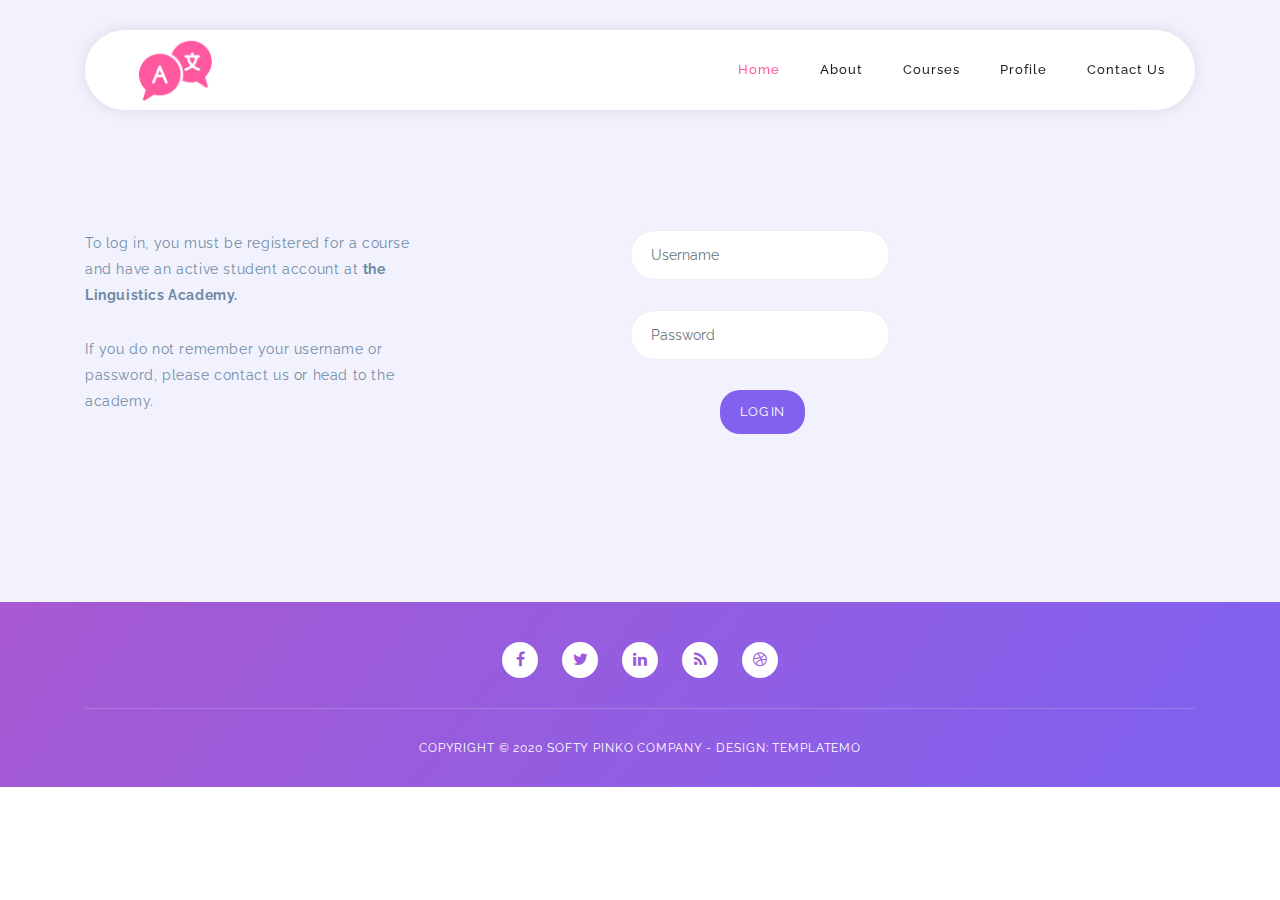
<file: OURSCHOOL/login.html>
<!DOCTYPE html>
<html lang="en">

<head>

    <meta charset="utf-8">
    <meta name="viewport" content="width=device-width, initial-scale=1, shrink-to-fit=no">
    <meta name="description" content="">
    <meta name="author" content="">
    <link href="https://fonts.googleapis.com/css?family=Raleway:100,300,400,500,700,900" rel="stylesheet">

    <title>Polyglot school</title>

    <!-- Additional CSS Files -->
    <link rel="stylesheet" type="text/css" href="assets/css/bootstrap.min.css">

    <link rel="stylesheet" type="text/css" href="assets/css/font-awesome.css">

    <link rel="stylesheet" href="assets/css/templatemo-softy-pinko.css">

    </head>
    
    <body>
    
    <!-- ***** Preloader Start ***** -->
    <div id="preloader">
        <div class="jumper">
            <div></div>
            <div></div>
            <div></div>
        </div>
    </div>  
    <!-- ***** Preloader End ***** -->
    
    
    <!-- ***** Header Area Start ***** -->
    <header class="header-area header-sticky">
        <div class="container">
            <div class="row">
                <div class="col-12">
                    <nav class="main-nav">
                        <!-- ***** Logo Start ***** -->
                        <a href="index.html" class="logo">
                            <img src="assets/images/logo.png" alt="logo" width="120px" style="margin-top: -20px;"/>
                        </a>
                        <!-- ***** Logo End ***** -->
                        <!-- ***** Menu Start ***** -->
                        <ul class="nav">
                            <li><a href="#welcome" class="active">Home</a></li>
                            <li><a href="#features">About</a></li>
                            <li><a href="#work-process">Courses</a></li>
                            <li><a href="#pricing-plans">Profile</a></li>
                            <li><a href="#contact-us">Contact Us</a></li>
                        </ul>
                        <a class='menu-trigger'>
                            <span>Menu</span>
                        </a>
                        <!-- ***** Menu End ***** -->
                    </nav>
                </div>
            </div>
        </div>
    </header>
    
    <!-- ***** Header Area End ***** -->

   

    <!-- ***** Contact Us Start ***** -->
    <section class="section colored" id="contact-us">
        <div class="container">
            <!-- ***** Section Title Start ***** -->
            <div class="row">
                <div class="col-lg-12">
                    <div class="center-heading">
                        <h2 class="section-title"> </h2>
                    </div>
                </div>
                <div class="offset-lg-3 col-lg-6">
                    <div class="center-text">
                        <p>  </p>
                    </div>
                </div>
            </div>
            <!-- ***** Section Title End ***** -->

            <div class="row">
                <!-- ***** Contact Text Start ***** -->
                <div class="col-lg-4 col-md-6 col-sm-12">
                    <div class="contact-text">
                        <p>To log in, you must be registered for a course and have an active student account at <strong>the Linguistics Academy.</strong></p>
                        <p>If you do not remember your username or password, please contact us or head to the academy.</p>
                    </div>
                </div> 



                <!-- ***** Contact Form Start ***** -->
                <div class="col-lg-8 col-md-6 col-sm-12 logform"> 
                    <div class="contact-form" style="margin-left: 150px;">
                        <form id="contact" action="" method="get">
                            <div class="col-lg-6 col-md-12 col-sm-12" >
                              <fieldset>
                                <input name="name" type="text" class="form-control" id="name" placeholder="Username" required="">
                              </fieldset>
                            </div>
                            <div class="col-lg-6 col-md-12 col-sm-12">
                              <fieldset>
                                <input name="pwd" type="password" class="form-control" id="pwd" placeholder="Password" required="">
                              </fieldset>
                            </div>
                            
                            <div class="col-lg-12">
                              <fieldset>
                                <button type="submit"  class="main-button" style="margin-left: 90px;">Log in</button>
                              </fieldset>
                            </div>
                        </form>
                    </div>
                </div>
                <!-- ***** Contact Form End ***** -->
            </div>
        </div>
    </section>
    <!-- ***** Contact Us End ***** -->
    
    <!-- ***** Footer Start ***** -->
    <footer>
        <div class="container">
            <div class="row">
                <div class="col-lg-12 col-md-12 col-sm-12">
                    <ul class="social">
                        <li><a href="#"><i class="fa fa-facebook"></i></a></li>
                        <li><a href="#"><i class="fa fa-twitter"></i></a></li>
                        <li><a href="#"><i class="fa fa-linkedin"></i></a></li>
                        <li><a href="#"><i class="fa fa-rss"></i></a></li>
                        <li><a href="#"><i class="fa fa-dribbble"></i></a></li>
                    </ul>
                </div>
            </div>
            <div class="row">
                <div class="col-lg-12">
                    <p class="copyright">Copyright &copy; 2020 Softy Pinko Company - Design: TemplateMo</p>
                </div>
            </div>
        </div>
    </footer>
    
    <!-- jQuery -->
    <script src="assets/js/jquery-2.1.0.min.js"></script>

    <!-- Bootstrap -->
    <script src="assets/js/popper.js"></script>
    <script src="assets/js/bootstrap.min.js"></script>

    <!-- Plugins -->
    <script src="assets/js/scrollreveal.min.js"></script>
    <script src="assets/js/waypoints.min.js"></script>
    <script src="assets/js/jquery.counterup.min.js"></script>
    <script src="assets/js/imgfix.min.js"></script> 
    
    <!-- Global Init -->
    <script src="assets/js/custom.js"></script>

  </body>
</html>
</file>
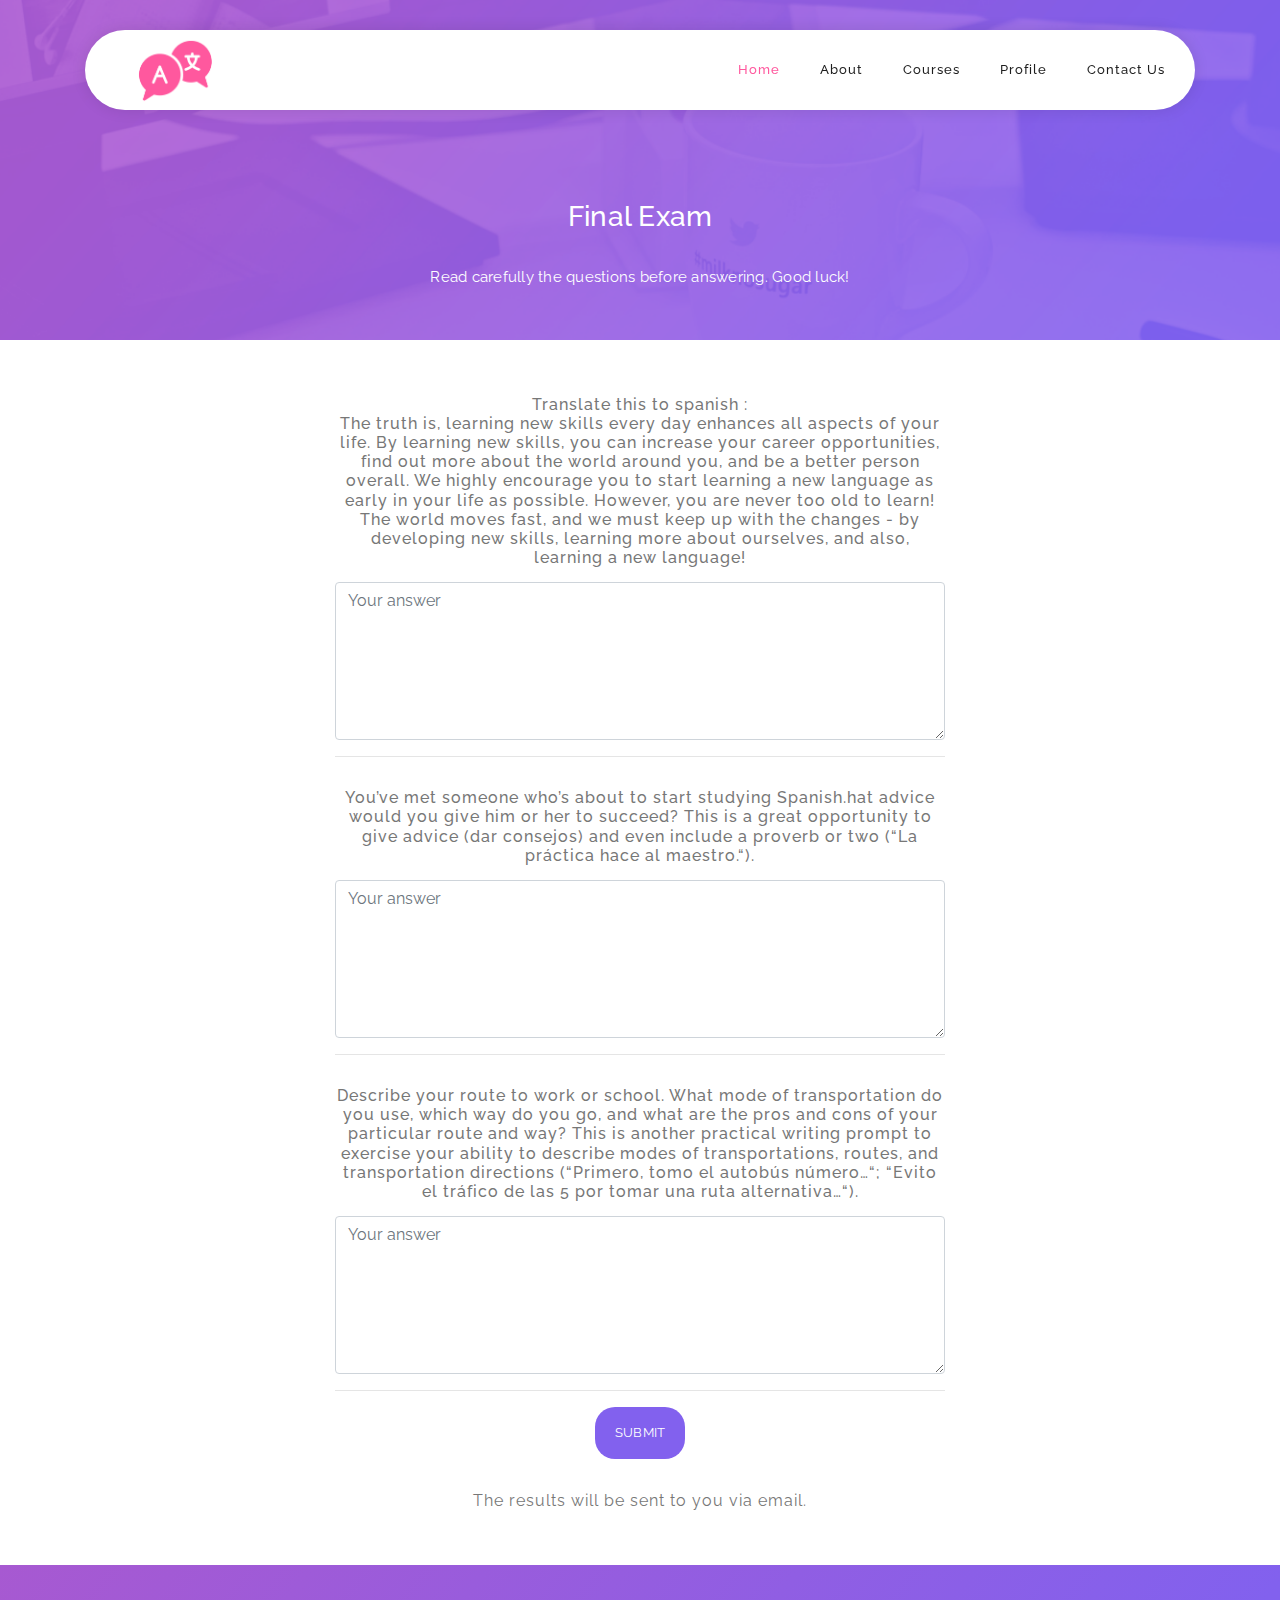
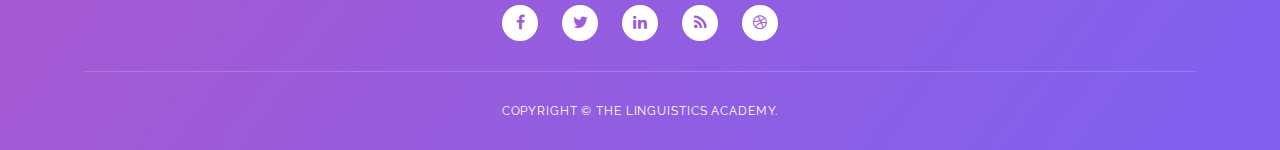
<file: OURSCHOOL/courses/spanish/exam.html>
<!DOCTYPE html>
<html lang="en">

<head>

    <meta charset="utf-8">
    <meta name="viewport" content="width=device-width, initial-scale=1, shrink-to-fit=no">
    <meta name="description" content="">
    <meta name="author" content="">
    <link href="https://fonts.googleapis.com/css?family=Raleway:100,300,400,500,700,900" rel="stylesheet">

    <title> Spanish Lessons</title>

    <!-- Additional CSS Files -->
    <link rel="stylesheet" type="text/css" href="../../assets/css/bootstrap.min.css">

    <link rel="stylesheet" type="text/css" href="../../assets/css/font-awesome.css">

    <link rel="stylesheet" href="../../assets/css/templatemo-softy-pinko.css">

    </head>
    
    <body>
    
    <!-- ***** Preloader Start ***** -->
    <div id="preloader">
        <div class="jumper">
            <div></div>
            <div></div>
            <div></div>
        </div>
    </div>  
    <!-- ***** Preloader End ***** -->
    
    
    <!-- ***** Header Area Start ***** -->
    <header class="header-area header-sticky">
        <div class="container">
            <div class="row">
                <div class="col-12">
                    <nav class="main-nav">
                        <!-- ***** Logo Start ***** -->
                        <a href="../../index.html" class="logo">
                            <img src="../../assets/images/logo.png" alt="logo" width="120px" style="margin-top: -20px;"/>
                        </a>
                        <!-- ***** Logo End ***** -->
                        <!-- ***** Menu Start ***** -->
                        <ul class="nav">
                            <li><a href="../../index.html/#welcome" class="active">Home</a></li>
                            <li><a href="../../index.html/#features">About</a></li>
                            <li><a href="../../index.html/#work-process">Courses</a></li>
                            <li><a href="../../index.html/#pricing-plans">Profile</a></li>
                            <li><a href="../../index.html/#contact-us">Contact Us</a></li>
                        </ul>
                        <a class='menu-trigger'>
                            <span>Menu</span>
                        </a>
                        <!-- ***** Menu End ***** -->
                    </nav>
                </div>
            </div>
        </div>
    </header>
    
    <!-- ***** Header Area End ***** -->

  

    <!-- ***** Home Parallax Start ***** -->
    <section class="mini" id="work-process">
        <div class="mini-content" style="margin-top: 90px; ">
            <div class="container">
                <div class="row">
                    <div class="offset-lg-3 col-lg-6">
                        <div class="info" style="margin-bottom: -100px">
                            <h1>Final Exam</h1>
                            <p>Read carefully the questions before answering. Good luck!</p>
                        </div>
                    </div>
                </div>

            </div>
        </div>
    </section>
    <!-- ***** Home Parallax End ***** -->








        <div class="offset-lg-3 col-lg-6" style="margin-top: 40px">
        <div class="center-text">

            <fieldset>
                <h6 style="padding: 15px 0px;">
                Translate this to spanish : <br>
                The truth is, learning new skills every day enhances all aspects of your life. By learning new skills, you can increase your career opportunities, find out more about the world around you, and be a better person overall.

We highly encourage you to start learning a new language as early in your life as possible. However, you are never too old to learn!
 The world moves fast, and we must keep up with the changes - by developing new skills, learning more about ourselves, and also, 
 learning a new language!
                </h6>
                <textarea name="message" rows="6" class="form-control" id="message" placeholder="Your answer" required="" spellcheck="false"></textarea>
            </fieldset>
          <hr>
            <fieldset>
                <h6 style="padding: 15px 0px;">You’ve met someone who’s about to start studying Spanish.hat advice would you give him or her to succeed? This 
                    is a great opportunity to give advice (dar consejos) and even include a proverb or two (“La práctica hace al maestro.“).</h6>
                <textarea name="message" rows="6" class="form-control" id="message" placeholder="Your answer" required="" spellcheck="false"></textarea>
            </fieldset>
          <hr>
          <fieldset>
            <h6 style="padding: 15px 0px;">Describe your route to work or school. What mode of transportation do you use, which way do you go, and what are the
                 pros and cons of your particular route and way? This is another practical writing prompt to exercise your ability to describe modes 
                 of transportations, routes, and transportation directions (“Primero, tomo el autobús número…“; “Evito el tráfico de las 5 por tomar una ruta alternativa…“).</h6>
            <textarea name="message" rows="6" class="form-control" id="message" placeholder="Your answer" required="" spellcheck="false"></textarea>
        </fieldset>
      <hr>


      <button type="submit" id="form-submit" class="main-button">Submit</button><br><br>
      <span>The results will be sent to you via email.</span>
            </div>

        </div>

    
    
    <!-- ***** Footer Start ***** -->
    <footer>
        <div class="container">
            <div class="row">
                <div class="col-lg-12 col-md-12 col-sm-12">
                    <ul class="social">
                        <li><a href="#"><i class="fa fa-facebook"></i></a></li>
                        <li><a href="#"><i class="fa fa-twitter"></i></a></li>
                        <li><a href="#"><i class="fa fa-linkedin"></i></a></li>
                        <li><a href="#"><i class="fa fa-rss"></i></a></li>
                        <li><a href="#"><i class="fa fa-dribbble"></i></a></li>
                    </ul>
                </div>
            </div>
            <div class="row">
                <div class="col-lg-12">
                    <p class="copyright">Copyright &copy; The Linguistics Academy.</p>
                </div>
            </div>
        </div>
    </footer>
    
    <!-- jQuery -->
    <script src="../../assets/js/jquery-2.1.0.min.js"></script>
    <script src="../../assets/js/script.js"></script>
    <!-- Bootstrap -->
    <script src="../../assets/js/popper.js"></script>
    <script src="../../assets/js/bootstrap.min.js"></script>

    <!-- Plugins -->
    <script src="../../assets/js/scrollreveal.min.js"></script>
    <script src="../../assets/js/waypoints.min.js"></script>
    <script src="../../assets/js/jquery.counterup.min.js"></script>
    <script src="../../assets/js/imgfix.min.js"></script> 
    
    <!-- Global Init -->
    <script src="../../assets/js/custom.js"></script>

  </body>
</html>
</file>
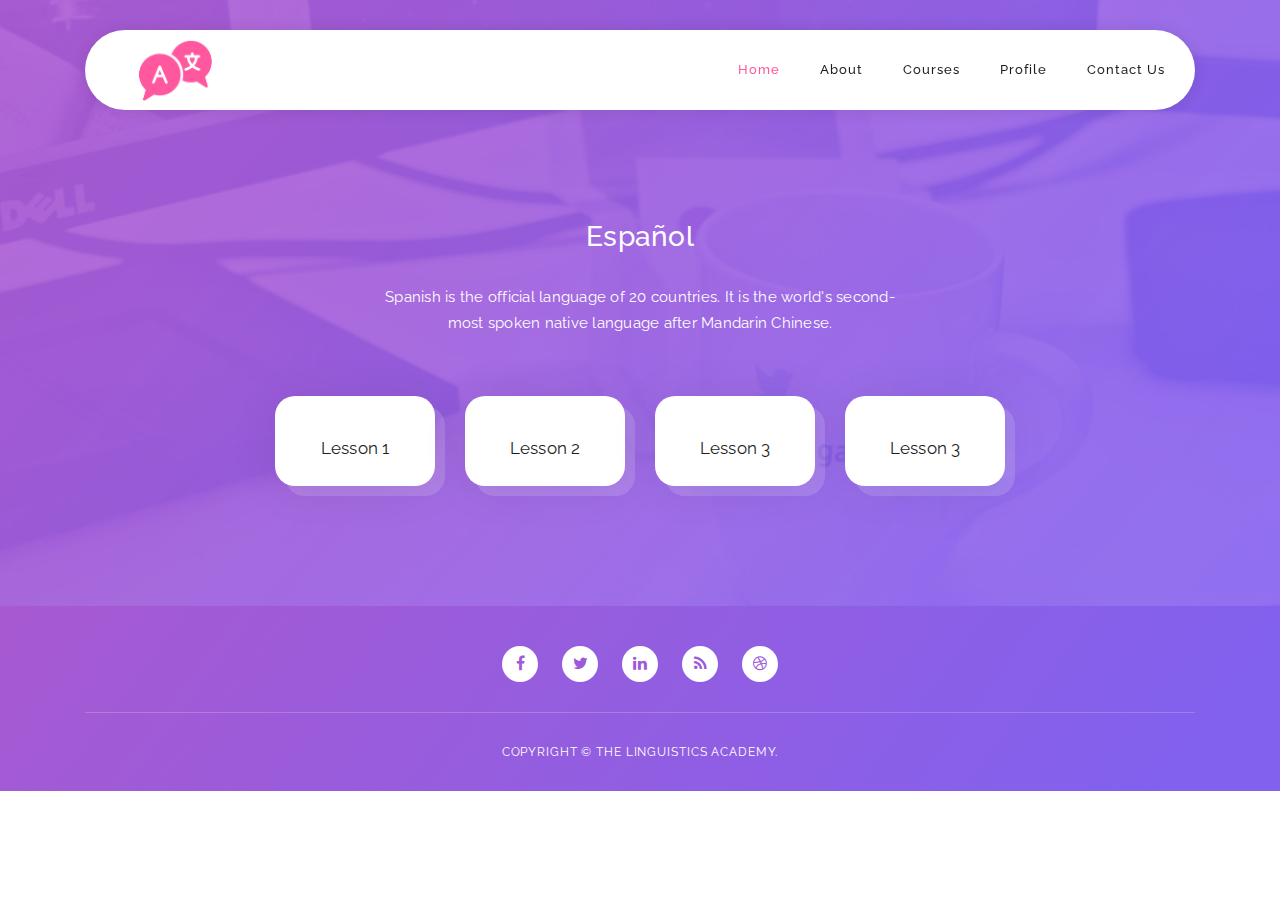
<file: OURSCHOOL/courses/spanish/lessons.html>
<!DOCTYPE html>
<html lang="en">

<head>

    <meta charset="utf-8">
    <meta name="viewport" content="width=device-width, initial-scale=1, shrink-to-fit=no">
    <meta name="description" content="">
    <meta name="author" content="">
    <link href="https://fonts.googleapis.com/css?family=Raleway:100,300,400,500,700,900" rel="stylesheet">

    <title> Spanish Lessons</title>

    <!-- Additional CSS Files -->
    <link rel="stylesheet" type="text/css" href="../../assets/css/bootstrap.min.css">

    <link rel="stylesheet" type="text/css" href="../../assets/css/font-awesome.css">

    <link rel="stylesheet" href="../../assets/css/templatemo-softy-pinko.css">

    </head>
    
    <body>
    
    <!-- ***** Preloader Start ***** -->
    <div id="preloader">
        <div class="jumper">
            <div></div>
            <div></div>
            <div></div>
        </div>
    </div>  
    <!-- ***** Preloader End ***** -->
    
    
    <!-- ***** Header Area Start ***** -->
    <header class="header-area header-sticky">
        <div class="container">
            <div class="row">
                <div class="col-12">
                    <nav class="main-nav">
                        <!-- ***** Logo Start ***** -->
                        <a href="../../index.html" class="logo">
                            <img src="../../assets/images/logo.png" alt="logo" width="120px" style="margin-top: -20px;"/>
                        </a>
                        <!-- ***** Logo End ***** -->
                        <!-- ***** Menu Start ***** -->
                        <ul class="nav">
                            <li><a href="../../index.html/#welcome" class="active">Home</a></li>
                            <li><a href="../../index.html/#features">About</a></li>
                            <li><a href="../../index.html/#work-process">Courses</a></li>
                            <li><a href="../../index.html/#pricing-plans">Profile</a></li>
                            <li><a href="../../index.html/#contact-us">Contact Us</a></li>
                        </ul>
                        <a class='menu-trigger'>
                            <span>Menu</span>
                        </a>
                        <!-- ***** Menu End ***** -->
                    </nav>
                </div>
            </div>
        </div>
    </header>
    
    <!-- ***** Header Area End ***** -->

  

    <!-- ***** Home Parallax Start ***** -->
    <section class="mini" id="work-process">
        <div class="mini-content" style="margin-top: 110px; ">
            <div class="container">
                <div class="row">
                    <div class="offset-lg-3 col-lg-6">
                        <div class="info">
                            <h1>Español</h1>
                            <p>Spanish is the official language of 20 countries. It is the world's second-most spoken native 
                                language after Mandarin Chinese.</p>
                        </div>
                    </div>
                </div>

                <!-- ***** Mini Box Start ***** -->
                   <div class="row" style="justify-content: center;">
                    <div class="col-lg-2 col-md-3 col-sm-6 col-6">
                        <a href="span1.pdf" class="mini-box" >
                            <strong>Lesson 1</strong>
                        </a>
                    </div>
                    <div class="col-lg-2 col-md-3 col-sm-6 col-6">
                        <a href="span2.pdf" class="mini-box">
                            <strong>Lesson 2</strong>
                        </a>
                    </div>
                    <div class="col-lg-2 col-md-3 col-sm-6 col-6">
                        <a href="span3.pdf" class="mini-box" >
                            <strong>Lesson 3</strong>
                        </a>
                    </div>
                    <div class="col-lg-2 col-md-3 col-sm-6 col-6">
                        <a href="span4.pdf" class="mini-box" >
                            <strong>Lesson 3</strong>
                        </a>
                </div>
                </div>
                <!-- ***** Mini Box End ***** -->
            </div>
        </div>
    </section>
    <!-- ***** Home Parallax End ***** -->

    
    
    
    <!-- ***** Footer Start ***** -->
    <footer>
        <div class="container">
            <div class="row">
                <div class="col-lg-12 col-md-12 col-sm-12">
                    <ul class="social">
                        <li><a href="#"><i class="fa fa-facebook"></i></a></li>
                        <li><a href="#"><i class="fa fa-twitter"></i></a></li>
                        <li><a href="#"><i class="fa fa-linkedin"></i></a></li>
                        <li><a href="#"><i class="fa fa-rss"></i></a></li>
                        <li><a href="#"><i class="fa fa-dribbble"></i></a></li>
                    </ul>
                </div>
            </div>
            <div class="row">
                <div class="col-lg-12">
                    <p class="copyright">Copyright &copy; The Linguistics Academy.</p>
                </div>
            </div>
        </div>
    </footer>
    
    <!-- jQuery -->
    <script src="../../assets/js/jquery-2.1.0.min.js"></script>

    <!-- Bootstrap -->
    <script src="../../assets/js/popper.js"></script>
    <script src="../../assets/js/bootstrap.min.js"></script>

    <!-- Plugins -->
    <script src="../../assets/js/scrollreveal.min.js"></script>
    <script src="../../assets/js/waypoints.min.js"></script>
    <script src="../../assets/js/jquery.counterup.min.js"></script>
    <script src="../../assets/js/imgfix.min.js"></script> 
    
    <!-- Global Init -->
    <script src="../../assets/js/custom.js"></script>

  </body>
</html>
</file>
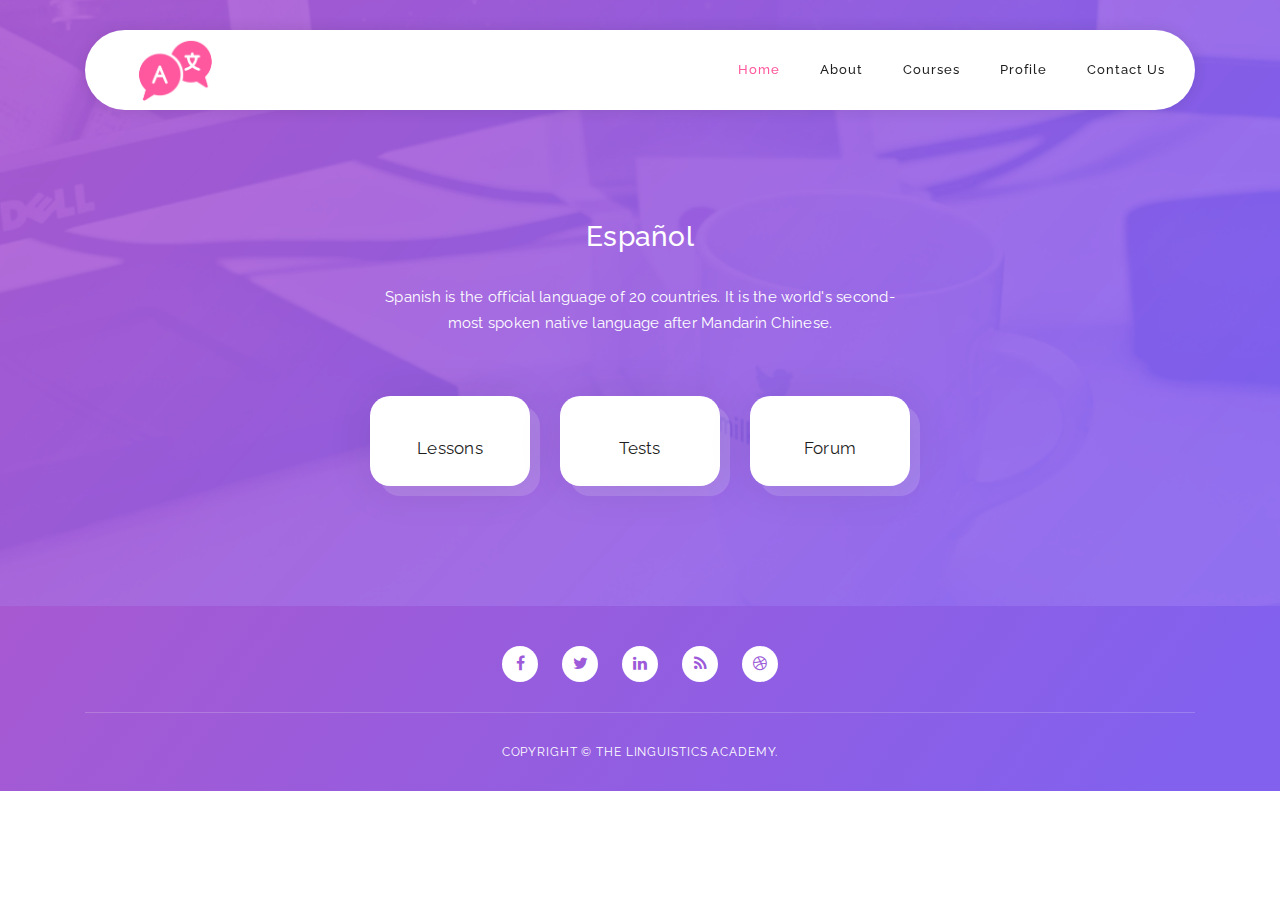
<file: OURSCHOOL/courses/spanish/spanish.html>
<!DOCTYPE html>
<html lang="en">

<head>

    <meta charset="utf-8">
    <meta name="viewport" content="width=device-width, initial-scale=1, shrink-to-fit=no">
    <meta name="description" content="">
    <meta name="author" content="">
    <link href="https://fonts.googleapis.com/css?family=Raleway:100,300,400,500,700,900" rel="stylesheet">

    <title>Spanish course</title>

    <!-- Additional CSS Files -->
    <link rel="stylesheet" type="text/css" href="../../assets/css/bootstrap.min.css">

    <link rel="stylesheet" type="text/css" href="../../assets/css/font-awesome.css">

    <link rel="stylesheet" href="../../assets/css/templatemo-softy-pinko.css">

    </head>
    
    <body>
    
    <!-- ***** Preloader Start ***** -->
    <div id="preloader">
        <div class="jumper">
            <div></div>
            <div></div>
            <div></div>
        </div>
    </div>  
    <!-- ***** Preloader End ***** -->
    
    
    <!-- ***** Header Area Start ***** -->
    <header class="header-area header-sticky">
        <div class="container">
            <div class="row">
                <div class="col-12">
                    <nav class="main-nav">
                        <!-- ***** Logo Start ***** -->
                        <a href="../../index.html" class="logo">
                            <img src="../../assets/images/logo.png" alt="logo" width="120px" style="margin-top: -20px;"/>
                        </a>
                        <!-- ***** Logo End ***** -->
                        <!-- ***** Menu Start ***** -->
                        <ul class="nav">
                            <li><a href="../../index.html/#welcome" class="active">Home</a></li>
                            <li><a href="../../index.html/#features">About</a></li>
                            <li><a href="../../index.html/#work-process">Courses</a></li>
                            <li><a href="../../index.html/#pricing-plans">Profile</a></li>
                            <li><a href="../../index.html/#contact-us">Contact Us</a></li>
                        </ul>
                        <a class='menu-trigger'>
                            <span>Menu</span>
                        </a>
                        <!-- ***** Menu End ***** -->
                    </nav>
                </div>
            </div>
        </div>
    </header>
    
    <!-- ***** Header Area End ***** -->

  

    <!-- ***** Home Parallax Start ***** -->
    <section class="mini" id="work-process">
        <div class="mini-content" style="margin-top: 110px; ">
            <div class="container">
                <div class="row">
                    <div class="offset-lg-3 col-lg-6">
                        <div class="info">
                            <h1>Español</h1>
                            <p>Spanish is the official language of 20 countries. It is the world's second-most spoken native 
                                language after Mandarin Chinese.</p>
                        </div>
                    </div>
                </div>

                <!-- ***** Mini Box Start ***** -->
                <div class="row" style="justify-content: center;">
                   
                    <div class="col-lg-2 col-md-3 col-sm-6 col-6">
                        <a href="lessons.html" class="mini-box" >
                            <strong>Lessons</strong>
                        </a>
                    </div>
                    <div class="col-lg-2 col-md-3 col-sm-6 col-6">
                        <a href="tests.html" class="mini-box">
                            <strong>Tests</strong>
                        </a>
                    </div>

                    <div class="col-lg-2 col-md-3 col-sm-6 col-6">
                        <a href="forum.html" class="mini-box" >
                            <strong>Forum</strong>
                        </a>
                    </div>
                </div>
                
                <!-- ***** Mini Box End ***** -->
            </div>
        </div>
    </section>
    <!-- ***** Home Parallax End ***** -->

    
    
    
    <!-- ***** Footer Start ***** -->
    <footer>
        <div class="container">
            <div class="row">
                <div class="col-lg-12 col-md-12 col-sm-12">
                    <ul class="social">
                        <li><a href="#"><i class="fa fa-facebook"></i></a></li>
                        <li><a href="#"><i class="fa fa-twitter"></i></a></li>
                        <li><a href="#"><i class="fa fa-linkedin"></i></a></li>
                        <li><a href="#"><i class="fa fa-rss"></i></a></li>
                        <li><a href="#"><i class="fa fa-dribbble"></i></a></li>
                    </ul>
                </div>
            </div>
            <div class="row">
                <div class="col-lg-12">
                    <p class="copyright">Copyright &copy; The Linguistics Academy.</p>
                </div>
            </div>
        </div>
    </footer>
    
    <!-- jQuery -->
    <script src="../../assets/js/jquery-2.1.0.min.js"></script>

    <!-- Bootstrap -->
    <script src="../../assets/js/popper.js"></script>
    <script src="../../assets/js/bootstrap.min.js"></script>

    <!-- Plugins -->
    <script src="../../assets/js/scrollreveal.min.js"></script>
    <script src="../../assets/js/waypoints.min.js"></script>
    <script src="../../assets/js/jquery.counterup.min.js"></script>
    <script src="../../assets/js/imgfix.min.js"></script> 
    
    <!-- Global Init -->
    <script src="../../assets/js/custom.js"></script>

  </body>
</html>
</file>
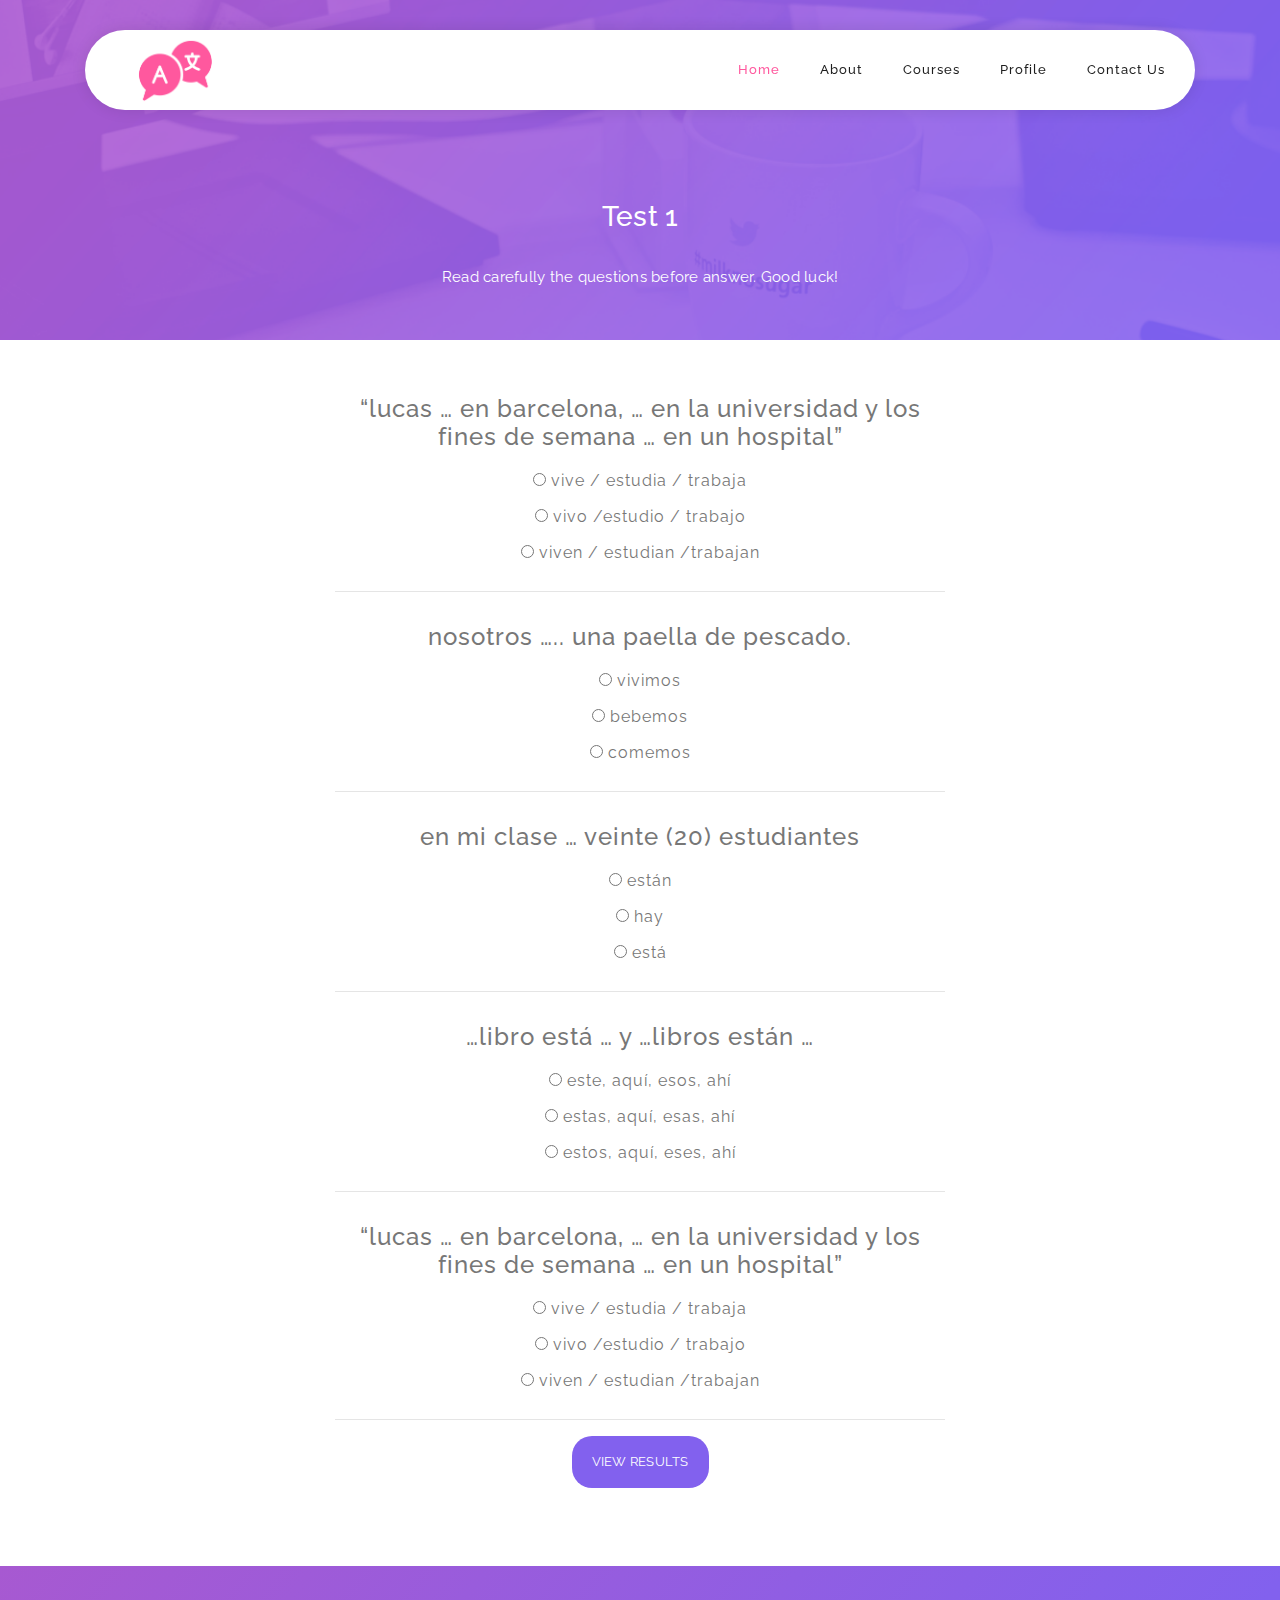
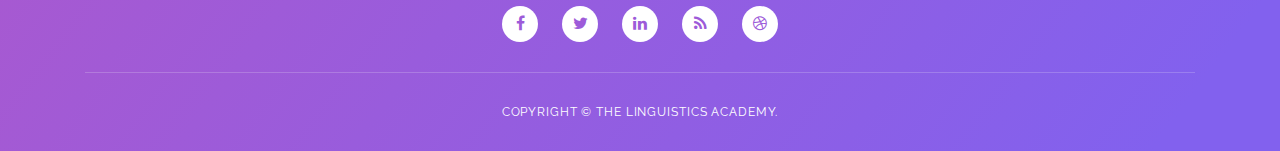
<file: OURSCHOOL/courses/spanish/test.html>
<!DOCTYPE html>
<html lang="en">

<head>

    <meta charset="utf-8">
    <meta name="viewport" content="width=device-width, initial-scale=1, shrink-to-fit=no">
    <meta name="description" content="">
    <meta name="author" content="">
    <link href="https://fonts.googleapis.com/css?family=Raleway:100,300,400,500,700,900" rel="stylesheet">

    <title> Spanish Lessons</title>

    <!-- Additional CSS Files -->
    <link rel="stylesheet" type="text/css" href="../../assets/css/bootstrap.min.css">

    <link rel="stylesheet" type="text/css" href="../../assets/css/font-awesome.css">

    <link rel="stylesheet" href="../../assets/css/templatemo-softy-pinko.css">

    </head>
    
    <body>
    
    <!-- ***** Preloader Start ***** -->
    <div id="preloader">
        <div class="jumper">
            <div></div>
            <div></div>
            <div></div>
        </div>
    </div>  
    <!-- ***** Preloader End ***** -->
    
    
    <!-- ***** Header Area Start ***** -->
    <header class="header-area header-sticky">
        <div class="container">
            <div class="row">
                <div class="col-12">
                    <nav class="main-nav">
                        <!-- ***** Logo Start ***** -->
                        <a href="../../index.html" class="logo">
                            <img src="../../assets/images/logo.png" alt="logo" width="120px" style="margin-top: -20px;"/>
                        </a>
                        <!-- ***** Logo End ***** -->
                        <!-- ***** Menu Start ***** -->
                        <ul class="nav">
                            <li><a href="../../index.html/#welcome" class="active">Home</a></li>
                            <li><a href="../../index.html/#features">About</a></li>
                            <li><a href="../../index.html/#work-process">Courses</a></li>
                            <li><a href="../../index.html/#pricing-plans">Profile</a></li>
                            <li><a href="../../index.html/#contact-us">Contact Us</a></li>
                        </ul>
                        <a class='menu-trigger'>
                            <span>Menu</span>
                        </a>
                        <!-- ***** Menu End ***** -->
                    </nav>
                </div>
            </div>
        </div>
    </header>
    
    <!-- ***** Header Area End ***** -->

  

    <!-- ***** Home Parallax Start ***** -->
    <section class="mini" id="work-process">
        <div class="mini-content" style="margin-top: 90px; ">
            <div class="container">
                <div class="row">
                    <div class="offset-lg-3 col-lg-6">
                        <div class="info" style="margin-bottom: -100px">
                            <h1>Test 1</h1>
                            <p>Read carefully the questions before answer. Good luck!</p>
                        </div>
                    </div>
                </div>

            </div>
        </div>
    </section>
    <!-- ***** Home Parallax End ***** -->








        <div class="offset-lg-3 col-lg-6" style="margin-top: 40px">
        <div class="center-text">
            <ul class="quiz">
               
                <li>
                    <h4 style="padding: 15px 0px;">“lucas … en barcelona, … en la universidad y los fines de semana … en un hospital”</h4>
                    <ul class="choices">
                      <li><label><input type="radio" name="question0" value="A"><span>  vive / estudia / trabaja</span></label></li>
                      <li><label><input type="radio" name="question0" value="B"><span>  vivo /estudio / trabajo</span></label></li>
                      <li><label><input type="radio" name="question0" value="C"><span>  viven / estudian /trabajan</span></label></li>
                    </ul>
                  </li>
                  <hr>
                  <li>
                    <h4 style="padding: 15px 0px;">nosotros ….. una paella de pescado.</h4>
                    <ul class="choices">
                      <li><label><input type="radio" name="question0" value="A"><span>  vivimos</span></label></li>
                      <li><label><input type="radio" name="question0" value="B"><span>  bebemos</span></label></li>
                      <li><label><input type="radio" name="question0" value="C"><span>  comemos</span></label></li>
                    </ul>
                  </li>
                  <hr>
                  <li>
                    <h4 style="padding: 15px 0px;">en mi clase … veinte (20) estudiantes</h4>
                    <ul class="choices">
                      <li><label><input type="radio" name="question0" value="A"><span>  están</span></label></li>
                      <li><label><input type="radio" name="question0" value="B"><span>  hay</span></label></li>
                      <li><label><input type="radio" name="question0" value="C"><span>  está</span></label></li>
                    </ul>
                  </li>
                  <hr>
                  <li>
                    <h4 style="padding: 15px 0px;">…libro está … y …libros están … </h4>
                    <ul class="choices">
                      <li><label><input type="radio" name="question0" value="A"><span>  este, aquí, esos, ahí</span></label></li>
                      <li><label><input type="radio" name="question0" value="B"><span>  estas, aquí, esas, ahí</span></label></li>
                      <li><label><input type="radio" name="question0" value="C"><span>  estos, aquí, eses, ahí</span></label></li>
                    </ul>
                  </li>
                  <hr>
                  <li>
                    <h4 style="padding: 15px 0px;">“lucas … en barcelona, … en la universidad y los fines de semana … en un hospital”</h4>
                    <ul class="choices">
                      <li><label><input type="radio" name="question0" value="A"><span>  vive / estudia / trabaja</span></label></li>
                      <li><label><input type="radio" name="question0" value="B"><span>   vivo /estudio / trabajo</span></label></li>
                      <li><label><input type="radio" name="question0" value="C"><span>   viven / estudian /trabajan</span></label></li>
                    </ul>
                  </li>
                  <hr>
              </ul>
              
              <button class="view-results main-button" onclick="returnScore()">View Results</button>
              <br>
              <br>
              <span id="myresults" class="my-results"></span>
    </div>

        </div>

    
    
    <!-- ***** Footer Start ***** -->
    <footer>
        <div class="container">
            <div class="row">
                <div class="col-lg-12 col-md-12 col-sm-12">
                    <ul class="social">
                        <li><a href="#"><i class="fa fa-facebook"></i></a></li>
                        <li><a href="#"><i class="fa fa-twitter"></i></a></li>
                        <li><a href="#"><i class="fa fa-linkedin"></i></a></li>
                        <li><a href="#"><i class="fa fa-rss"></i></a></li>
                        <li><a href="#"><i class="fa fa-dribbble"></i></a></li>
                    </ul>
                </div>
            </div>
            <div class="row">
                <div class="col-lg-12">
                    <p class="copyright">Copyright &copy; The Linguistics Academy.</p>
                </div>
            </div>
        </div>
    </footer>
    
    <!-- jQuery -->
    <script src="../../assets/js/jquery-2.1.0.min.js"></script>
    <script src="../../assets/js/script.js"></script>
    <!-- Bootstrap -->
    <script src="../../assets/js/popper.js"></script>
    <script src="../../assets/js/bootstrap.min.js"></script>

    <!-- Plugins -->
    <script src="../../assets/js/scrollreveal.min.js"></script>
    <script src="../../assets/js/waypoints.min.js"></script>
    <script src="../../assets/js/jquery.counterup.min.js"></script>
    <script src="../../assets/js/imgfix.min.js"></script> 
    
    <!-- Global Init -->
    <script src="../../assets/js/custom.js"></script>

  </body>
</html>
</file>
<file: OURSCHOOL/assets/css/templatemo-softy-pinko.css>
/*

Softy Pinko

https://templatemo.com/tm-535-softy-pinko

*/
/* ---------------------------------------------
Table of contents
------------------------------------------------
01. font & reset css
02. reset
03. global styles
04. header
05. welcome
06. features
07. team
08. pricing
09. blog
10. contact
11. footer
12. preloader

--------------------------------------------- */
/* 
---------------------------------------------
font & reset css
--------------------------------------------- 
*/
@import url("https://fonts.googleapis.com/css?family=Raleway:100,300,400,500,700,900");
/* 
---------------------------------------------
reset
--------------------------------------------- 
*/
html, body, div, span, applet, object, iframe, h1, h2, h3, h4, h5, h6, p, blockquote, div
pre, a, abbr, acronym, address, big, cite, code, del, dfn, em, font, img, ins, kbd, q,
s, samp, small, strike, strong, sub, sup, tt, var, b, u, i, center, dl, dt, dd, ol, ul, li,
figure, header, nav, section, article, aside, footer, figcaption {
  margin: 0;
  padding: 0;
  border: 0;
  outline: 0;
}

.clearfix:after {
  content: ".";
  display: block;
  clear: both;
  visibility: hidden;
  line-height: 0;
  height: 0;
}

.clearfix {
  display: inline-block;
}

html[xmlns] .clearfix {
  display: block;
}

* html .clearfix {
  height: 1%;
}

ul, li {
  padding: 0;
  margin: 0;
  list-style: none;
}

header, nav, section, article, aside, footer, hgroup {
  display: block;
}

* {
  box-sizing: border-box;
}

html, body {
  font-family: "Raleway", sans-serif;
  font-weight: 400;
  background-color: #fff;
  font-size: 16px;
  -ms-text-size-adjust: 100%;
  -webkit-font-smoothing: antialiased;
  -moz-osx-font-smoothing: grayscale;
}

a {
  text-decoration: none !important;
}

h1, h2, h3, h4, h5, h6 {
  margin-top: 0px;
  margin-bottom: 0px;
}

ul {
  margin-bottom: 0px;
}

/* 
---------------------------------------------
global styles
--------------------------------------------- 
*/
html,
body {
  background: #fff;
  font-family: "Raleway", sans-serif;
}


::selection {
  background: #ff589e;
  color: #fff;
}

::-moz-selection {
  background: #ff589e;
  color: #fff;
}

.section {
  position: relative;
  padding-top: 100px;
  padding-bottom: 80px;
}

.section.colored {
  background: #f2f2fe;
}

.hr {
  bottom: 0px;
  width: 100%;
  height: 1px;
  margin-top: 100px;
  border-bottom: 1px solid #eee;
}

.left-heading.light .section-title {
  color: #ffffff;
}

.left-heading .section-title {
  font-weight: 500;
  font-size: 24px;
  line-height: 42px;
  color: #1e1e1e;
  letter-spacing: 0.25px;
  margin-bottom: 30px;
  position: relative;
}

.center-heading {
  text-align: center;
}

.center-heading .section-title {
  font-weight: 500;
  font-size: 28px;
  color: #1e1e1e;
  letter-spacing: 1.75px;
  line-height: 38px;
  margin-bottom: 20px;
}

.center-heading.colored .section-title {
  color: #ffffff;
}

.center-text {
  text-align: center;
  font-weight: 400;
  font-size: 16px;
  color: #777;
  line-height: 28px;
  letter-spacing: 1px;
  margin-bottom: 50px;
}

.center-text.colored {
  color: #fff;
}

.center-text p {
  font-size: 15px;
  color: #777;
  margin-bottom: 30px;
}

.left-text {
  font-weight: 400;
  font-size: 16px;
  color: #777;
  line-height: 28px;
  letter-spacing: 1px;
}

.left-text.light {
  color: #fff;
}

.left-text p {
  margin-bottom: 30px;
}

.left-text p.dark {
  color: #3B566E;
}

.padding-bottom-top-60 {
  padding-top: 60px !important;
  padding-bottom: 60px !important;
}

.padding-bottom-80 {
  padding-bottom: 80px !important;
}

.padding-bottom-100 {
  padding-bottom: 100px !important;
}

.border-bottom {
  border-bottom: 1px solid #eee !important;
}

.mbottom-30 {
  margin-bottom: 30px !important;
}

.align-self-center {
  -ms-flex-item-align: center !important;
  align-self: center !important;
}

.align-self-bottom {
  -ms-flex-item-align: flex-end !important;
  align-self: flex-end !important;
}

.padding-bottom-0 {
  padding-bottom: 0px !important;
}

.padding-top-0 {
  padding-top: 0px !important;
}

.padding-top-80 {
  padding-top: 80px !important;
}

.padding-top-70 {
  padding-top: 70px !important;
}

.padding-top-20 {
  padding-top: 20px !important;
}

.margin-bottom-0 {
  margin-bottom: 0px !important;
}

.margin-bottom-30 {
  margin-bottom: 30px !important;
}

.margin-top-30 {
  margin-top: 30px !important;
}

.margin-top-15 {
  margin-top: 15px !important;
}

.margin-bottom-45 {
  margin-bottom: 45px !important;
}

.margin-bottom-20 {
  margin-bottom: 20px !important;
}

.margin-bottom-60 {
  margin-bottom: 60px !important;
}

.margin-bottom-100 {
  margin-bottom: 100px !important;
}

@media (max-width: 991px) {
  html, body {
    overflow-x: hidden;
  }
  .mobile-top-fix {
    margin-top: 30px;
    margin-bottom: 0px;
  }
  .mobile-bottom-fix {
    margin-bottom: 30px;
  }
  .mobile-bottom-fix-big {
    margin-bottom: 60px;
  }
}

a.main-button-slider {
  font-size: 13px;
  border-radius: 20px;
  padding: 12px 20px;
  background-color: #ff589e;
  text-transform: uppercase;
  color: #fff;
  letter-spacing: 0.25px;
  -webkit-transition: all 0.3s ease 0s;
  -moz-transition: all 0.3s ease 0s;
  -o-transition: all 0.3s ease 0s;
  transition: all 0.3s ease 0s;
}

a.main-button-slider:hover {
  background-color: #8261ee;
}

a.main-button {
  font-size: 13px;
  border-radius: 20px;
  padding: 12px 20px;
  background-color: #8261ee;
  text-transform: uppercase;
  color: #fff;
  letter-spacing: 0.25px;
  -webkit-transition: all 0.3s ease 0s;
  -moz-transition: all 0.3s ease 0s;
  -o-transition: all 0.3s ease 0s;
  transition: all 0.3s ease 0s;
}

a.main-button:hover {
  background-color: #ff589e;
}

button.main-button {
  outline: none;
  border: none;
  cursor: pointer;
  font-size: 13px;
  border-radius: 20px;
  padding: 12px 20px;
  background-color: #8261ee;
  text-transform: uppercase;
  color: #fff;
  letter-spacing: 0.25px;
  -webkit-transition: all 0.3s ease 0s;
  -moz-transition: all 0.3s ease 0s;
  -o-transition: all 0.3s ease 0s;
  transition: all 0.3s ease 0s;
}

button.main-button:hover {
  background-color: #ff589e;
}


/* 
---------------------------------------------
header
--------------------------------------------- 
*/
.header-area {
  position: fixed;
  top: 30px;
  left: 0px;
  right: 0px;
  z-index: 100;
  height: 100px;
  -webkit-transition: all 0.3s ease 0s;
  -moz-transition: all 0.3s ease 0s;
  -o-transition: all 0.3s ease 0s;
  transition: all 0.3s ease 0s;
}

.header-area .main-nav {
  box-shadow: 0px 0px 15px rgba(0,0,0,0.1);
  border-radius: 40px;
  min-height: 80px;
  background: #fff;
}

.header-area .main-nav .logo {
  float: left;
  margin-top: 37px;
  -webkit-transition: all 0.3s ease 0s;
  -moz-transition: all 0.3s ease 0s;
  -o-transition: all 0.3s ease 0s;
  transition: all 0.3s ease 0s;
  margin-left: 30px;
}


.header-area .main-nav .logo img {
  -webkit-transition: all 0.3s ease 0s;
  -moz-transition: all 0.3s ease 0s;
  -o-transition: all 0.3s ease 0s;
  transition: all 0.3s ease 0s;
}

.header-area .main-nav .nav {
  float: right;
  margin-top: 27px;
  margin-left: 0px;
  margin-right: 30px;
  -webkit-transition: all 0.3s ease 0s;
  -moz-transition: all 0.3s ease 0s;
  -o-transition: all 0.3s ease 0s;
  transition: all 0.3s ease 0s;
  position: relative;
  z-index: 999;
}

.header-area .main-nav .nav li {
  padding-left: 20px;
  padding-right: 20px;
}

.header-area .main-nav .nav li:last-child {
  padding-right: 0px;
}

.header-area .main-nav .nav li a {
  display: block;
  font-weight: 500;
  font-size: 13px;
  color: #fff;
  -webkit-transition: all 0.3s ease 0s;
  -moz-transition: all 0.3s ease 0s;
  -o-transition: all 0.3s ease 0s;
  transition: all 0.3s ease 0s;
  height: 40px;
  line-height: 40px;
  border: transparent;
  letter-spacing: 1px;
}

.header-area .main-nav .nav li a:hover {
  color: #ff589e;
}

.header-area .main-nav .menu-trigger {
  cursor: pointer;
  display: block;
  position: absolute;
  top: 23px;
  width: 32px;
  height: 40px;
  text-indent: -9999em;
  z-index: 99;
  right: 40px;
  display: none;
}

.header-area .main-nav .menu-trigger span,
.header-area .main-nav .menu-trigger span:before,
.header-area .main-nav .menu-trigger span:after {
  -moz-transition: all 0.4s;
  -o-transition: all 0.4s;
  -webkit-transition: all 0.4s;
  transition: all 0.4s;
  background-color: #3B566E;
  display: block;
  position: absolute;
  width: 30px;
  height: 2px;
  left: 0;
}

.header-area .main-nav .menu-trigger span:before,
.header-area .main-nav .menu-trigger span:after {
  -moz-transition: all 0.4s;
  -o-transition: all 0.4s;
  -webkit-transition: all 0.4s;
  transition: all 0.4s;
  background-color: #3B566E;
  display: block;
  position: absolute;
  width: 30px;
  height: 2px;
  left: 0;
  width: 75%;
}

.header-area .main-nav .menu-trigger span:before,
.header-area .main-nav .menu-trigger span:after {
  content: "";
}

.header-area .main-nav .menu-trigger span {
  top: 16px;
}

.header-area .main-nav .menu-trigger span:before {
  -moz-transform-origin: 33% 100%;
  -ms-transform-origin: 33% 100%;
  -webkit-transform-origin: 33% 100%;
  transform-origin: 33% 100%;
  top: -10px;
  z-index: 10;
}


.header-area .main-nav .menu-trigger span:after {
  -moz-transform-origin: 33% 0;
  -ms-transform-origin: 33% 0;
  -webkit-transform-origin: 33% 0;
  transform-origin: 33% 0;
  top: 10px;
}

.header-area .main-nav .menu-trigger.active span,
.header-area .main-nav .menu-trigger.active span:before,
.header-area .main-nav .menu-trigger.active span:after {
  background-color: transparent;
  width: 100%;
}

.header-area .main-nav .menu-trigger.active span:before {
  -moz-transform: translateY(6px) translateX(1px) rotate(45deg);
  -ms-transform: translateY(6px) translateX(1px) rotate(45deg);
  -webkit-transform: translateY(6px) translateX(1px) rotate(45deg);
  transform: translateY(6px) translateX(1px) rotate(45deg);
  background-color: #3B566E;
}

.header-area .main-nav .menu-trigger.active span:after {
  -moz-transform: translateY(-6px) translateX(1px) rotate(-45deg);
  -ms-transform: translateY(-6px) translateX(1px) rotate(-45deg);
  -webkit-transform: translateY(-6px) translateX(1px) rotate(-45deg);
  transform: translateY(-6px) translateX(1px) rotate(-45deg);
  background-color: #3B566E;
}

.header-area.header-sticky {
  min-height: 80px;
}

.header-area.header-sticky .logo {
  margin-top: 25px;
}

.header-area.header-sticky .nav {
  margin-top: 20px !important;
}

.header-area.header-sticky .nav li a {
  color: #1e1e1e;
}

.header-area.header-sticky .nav li a.active {
  color: #ff589e;
}

@media (max-width: 1200px) {
  .header-area .main-nav .nav li {
    padding-left: 12px;
    padding-right: 12px;
  }
  .header-area .main-nav:before {
    display: none;
  }
}

@media (max-width: 991px) {
  .header-area {
    padding: 0px 15px;
    height: 80px;
    box-shadow: none;
    text-align: center;
  }
  .header-area .container {
    padding: 0px;
  }
  .header-area .logo {
    margin-top: 27px !important;
    margin-left: 30px;
  }
  .header-area .menu-trigger {
    display: block !important;
  }
  .header-area .main-nav {
    overflow: hidden;
  }
  .header-area .main-nav .nav {
    float: none;
    width: 100%;
    margin-top: 80px !important;
    display: none;
    -webkit-transition: all 0s ease 0s;
    -moz-transition: all 0s ease 0s;
    -o-transition: all 0s ease 0s;
    transition: all 0s ease 0s;
    margin-left: 0px;
  }
  .header-area .main-nav .nav li:first-child {
    border-top: 1px solid #eee;
  }
  .header-area .main-nav .nav li {
    width: 100%;
    background: #fff;
    border-bottom: 1px solid #eee;
    padding-left: 0px !important;
    padding-right: 0px !important;
  }
  .header-area .main-nav .nav li a {
    height: 50px !important;
    line-height: 50px !important;
    padding: 0px !important;
    border: none !important;
    background: #fff !important;
    color: #3B566E !important;
  }
  .header-area .main-nav .nav li a:hover {
    background: #eee !important;
  }
}

@media (min-width: 992px) {
  .header-area .main-nav .nav {
    display: flex !important;
  }
}

/* 
---------------------------------------------
welcome
--------------------------------------------- 
*/
.welcome-area {
  overflow: hidden;
  position: relative;
  display: flex;
  align-items: center;
  justify-content: center;
  background-image: url(../images/banner-bg.png);
  background-repeat: no-repeat;
  background-position: center center;
  background-size: cover; 
  height: 100vh;
}

.welcome-area .header-text {
  position: absolute;
  top: 50%;
  transform: translateY(-55%);
  text-align: center;
  width: 100%;
}

.welcome-area .header-text h1 {
  font-weight: 500;
  font-size: 36px;
  line-height: 54px;
  letter-spacing: 1.4px;
  margin-bottom: 30px;
  color: #fff;
}

.welcome-area .header-text p {
  font-weight: 400;
  font-size: 15px;
  color: #fff;
  line-height: 28px;
  letter-spacing: 0.25px;
  margin-bottom: 40px;
  position: relative;
}

@media (max-width: 991px) {
  .welcome-area .header-text {
    top: 65% !important;
    transform: perspective(1px) translateY(-60%) !important;
    text-align: center;
  }
  .welcome-area .header-text h1 {
    text-align: center;
    color: #fff;
    margin-bottom: 15px;
  }
  .welcome-area .header-text h1 span {
    color: #fff;
  }
  .welcome-area .header-text p {
    text-align: center;
    color: #fff;
    margin-bottom: 20px;
  }
}

@media (max-width: 820px) {
  .welcome-area .header-text {
    top: 65% !important;
    transform: perspective(1px) translateY(-60%) !important;
  }
   .welcome-area .header-text h1 {
    font-size: 22px;
    line-height: 30px;
    margin-bottom: 15px;
  }
  .welcome-area .header-text p {
    margin-bottom: 20px;
  }
}

@media (max-width: 765px) {
  .welcome-area {
    margin-bottom: 100px;
  }
  .welcome-area .header-text {
    top: 50% !important;
    transform: perspective(1px) translateY(-50%) !important;
    text-align: center;
  }
  .welcome-area .header-text .buttons {
    display: none;
  }
  .welcome-area .header-text h1 {
    font-weight: 600;
    font-size: 24px !important;
    line-height: 30px !important;
    margin-bottom: 30px !important;
  }
  .welcome-area .header-text h1 span {
    color: #fff;
  }
  .welcome-area .header-text p {
    text-align: center;
    color: #fff;
    font-size: 14px;
    line-height: 22px;
    margin-bottom: 40px;
  }
}


/* 
---------------------------------------------
features
--------------------------------------------- 
*/
.features-small-item {
  cursor: pointer;
  display: block;
  background: #FFFFFF;
  box-shadow: 0 2px 48px 0 rgba(0, 0, 0, 0.10);
  -webkit-border-radius: 20px;
  -moz-border-radius: 20px;
  border-radius: 20px;
  padding: 30px;
  text-align: center;
  -webkit-transition: all 0.3s ease 0s;
  -moz-transition: all 0.3s ease 0s;
  -o-transition: all 0.3s ease 0s;
  transition: all 0.3s ease 0s;
  position: relative;
  margin-bottom: 30px;
}

.features-small-item:hover .icon {
  background-color: #ff589e;
}

.features-small-item .icon {
  -webkit-transition: all 0.3s ease 0s;
  -moz-transition: all 0.3s ease 0s;
  -o-transition: all 0.3s ease 0s;
  transition: all 0.3s ease 0s;
  width: 90px;
  height: 90px;
  line-height: 90px;
  margin: auto;
  position: relative;
  margin-bottom: 30px;
  background: #8261ee;
  -webkit-border-radius: 50%;
  -moz-border-radius: 50%;
  border-radius: 50%;
}

.features-small-item .icon i {
  font-size: 18px;
  color: #fff;
}

.features-small-item .features-title {
  font-weight: 500;
  font-size: 18px;
  color: #1e1e1e;
  letter-spacing: 0.7px;
  margin-bottom: 15px;
  position: relative;
  z-index: 2;
}

.features-small-item p {
  font-weight: 400;
  font-size: 13px;
  color: #777;
  letter-spacing: 0.5px;
  line-height: 25px;
  position: relative;
  z-index: 2;
}

.features-small-item a {
  float: right;
  position: relative;
  z-index: 2;
}

.home-feature {
  padding-bottom: 0px;
  padding-top: 30px;
  margin-top: -220px;
  z-index: 9;
}

@media (max-width: 991px) {
  .home-feature {
    padding-bottom: 0px;
    padding-top: 0px;
    margin-top: 0px;
  }
}

/* 
---------------------------------------------
parallax & home seperator
--------------------------------------------- 
*/
.mini {
  min-height: 215px;
  overflow: hidden;
  position: relative;
  padding-top: 90px;
  padding-bottom: 90px;
}

.mini:before {
  content: '';
  position: absolute;
  width: 140%;
  height: 140%;
  opacity: .95;
  background-repeat: no-repeat;
  background-size: cover;
  background-position: center center;
  background-image: url(../images/work-process-bg.png);
  z-index: 2;
  top: -20%;
  left: -20%;
}

.mini .mini-content {
  position: relative;
  z-index: 3;
}

.mini .mini-content .info {
  text-align: center;
  color: #fff;
  padding-top: 20px;
  padding-bottom: 20px;
}

.mini .mini-content .info small {
  display: block;
  font-weight: 400;
  font-size: 13px;
  margin-bottom: 5px;
}

.mini .mini-content .info strong {
  font-weight: 700;
  font-size: 17px;
  margin-bottom: 40px;
  display: block;
}

.mini .mini-content .info h1 {
  color: #fff;
  font-weight: 500;
  font-size: 28px;
  letter-spacing: 0.25px;
  margin-bottom: 30px;
}

.mini .mini-content .info p {
  letter-spacing: 1px;
  margin-bottom: 40px;
  color: #fff;
  letter-spacing: 0.25px;
  line-height: 26px;
  font-weight: 400;
  font-size: 15px;
}

.mini .mini-content .info p span {
  text-decoration: underline;
}

.mini .mini-content .mini-box {
  display: block;
  background: #fff;
  padding: 20px;
  border-radius: 20px;
  box-shadow: 0 2px 48px 0 rgba(0, 0, 0, 0.08);
  margin-bottom: 30px;
  position: relative;
  -webkit-transition: all 0.3s ease 0s;
  -moz-transition: all 0.3s ease 0s;
  -o-transition: all 0.3s ease 0s;
  transition: all 0.3s ease 0s;
  text-align: center;
}

.mini .mini-content .mini-box:hover {
  margin-top: -10px;
}

.mini .mini-content .mini-box:before {
  content: '';
  position: absolute;
  z-index: -1;
  background: #fff;
  width: 100%;
  opacity: .15;
  height: 100%;
  bottom: -10px;
  left: 0px;
  right: -20px;
  margin: auto;
  border-radius: 20px;
}

.mini .mini-content .mini-box i {
  display: block;
  font-size: 20px;
  margin-bottom: 15px;
}

.mini .mini-content .mini-box span {
  display: block;
  font-weight: 400;
  font-size: 14px;
  color: #777;
  letter-spacing: .75px;
}

.mini .mini-content .mini-box strong {
  display: block;
  font-weight: 400;
  font-size: 17px;
  color: #1e1e1e;
  letter-spacing: 0.25px;
  margin-bottom: 5px;
  margin-top: 20px;
}

.counter {
  overflow: hidden;
  position: relative;
}

.counter:before {
  content: '';
  position: absolute;
  width: 140%;
  height: 140%;
  opacity: .90;
  background-image: url(../images/fun-facts-bg.png);
  background-repeat: no-repeat;
  background-size: cover;
  background-position: center center;
  z-index: 2;
  top: -20%;
  left: -20%;
}

.counter .content {
  position: relative;
  z-index: 3;
  width: 100%;
}

.counter .content .count-item {
  height: 340px;
  position: relative;
  float: left;
  width: 100%;
}

.counter .content .count-item.decoration-bottom {
  position: relative;
}

.counter .content .count-item.decoration-bottom:after {
  content: '';
  position: absolute;
  width: 70%;
  height: 32px;
  top: 160px;
  left: 70%;
  background: url(../images/circle-dec.png) center center no-repeat;
  -webkit-transition: all 0.3s ease 0s;
  -moz-transition: all 0.3s ease 0s;
  -o-transition: all 0.3s ease 0s;
  transition: all 0.3s ease 0s;
}

.counter .content .count-item.decoration-top {
  position: relative;
}

.counter .content .count-item.decoration-top:after {
  content: '';
  position: absolute;
  width: 70%;
  height: 32px;
  top: 140px;
  left: 70%;
  background: url(../images/circle-dec.png) center center no-repeat;
  -webkit-transition: all 0.3s ease 0s;
  -moz-transition: all 0.3s ease 0s;
  -o-transition: all 0.3s ease 0s;
  transition: all 0.3s ease 0s;
}

.counter .content .count-item:hover strong {
  margin-top: 110px;
}

.counter .content .count-item strong {
  display: block;
  text-align: center;
  font-weight: 600;
  font-size: 36px;
  letter-spacing: 0.25px;
  margin-bottom: 10px;
  color: #fff;
  margin-top: 120px;
  -webkit-transition: all 0.3s ease 0s;
  -moz-transition: all 0.3s ease 0s;
  -o-transition: all 0.3s ease 0s;
  transition: all 0.3s ease 0s;
}

.counter .content .count-item span {
  display: block;
  text-align: center;
  color: #fff;
  font-weight: 500;
  font-size: 17px;
  letter-spacing: 0.25px;
}

@media (max-width: 991px) {
  .parallax {
    padding-top: 60px;
    padding-bottom: 60px;
    min-height: auto;
  }
  .parallax .content {
    position: relative !important;
    top: 0% !important;
    transform: perspective(1px) translateY(0%) !important;
  }
  .counter {
    padding-top: 60px;
    padding-bottom: 60px;
  }
  .counter .content {
    position: relative !important;
    top: 0% !important;
    transform: perspective(1px) translateY(0%) !important;
  }
  .counter .content .count-item {
    height: auto;
    padding-top: 20px;
    padding-bottom: 20px;
  }
  .counter .content .count-item:hover strong {
    margin-top: 0px;
  }
  .counter .content .count-item:before {
    display: none;
  }
  .counter .content .count-item:after {
    display: none;
  }
  .counter .content .count-item strong {
    margin-top: 0px;
  }
}

/* 
---------------------------------------------
team
--------------------------------------------- 
*/
.team-item {
  background: #fff;
  box-shadow: 0 2px 48px 0 rgba(0, 0, 0, 0.10);
  border-radius: 20px;
  position: relative;
  margin-bottom: 30px;
  padding-bottom: 25px;
}

.team-item:hover .team-content .team-info {
  margin-left: 30px;
}

.team-item i {
  display: block;
  margin-left: 25px;
  margin-top: 25px;
  font-size: 30px;
  color: #4E47DE;
  text-align: center;
}

.team-item .user-image {
  width: 60px;
  height: 60px;
  overflow: hidden;
  -webkit-border-radius: 100px;
  -moz-border-radius: 100px;
  border-radius: 100px;
  -webkit-transition: all 0.3s ease 0s;
  -moz-transition: all 0.3s ease 0s;
  -o-transition: all 0.3s ease 0s;
  transition: all 0.3s ease 0s;
  margin-left: 25px;
  float: left;
}

.team-item .team-content {
  text-align: left;
  overflow: hidden;
}

.team-item .team-content .team-info {
  float: left;
  margin-left: 20px;
  margin-top: 8px;
  -webkit-transition: all 0.3s ease 0s;
  -moz-transition: all 0.3s ease 0s;
  -o-transition: all 0.3s ease 0s;
  transition: all 0.3s ease 0s;
}

.team-item .team-content .team-info .user-name {
  display: block;
  font-weight: 400;
  font-size: 17px;
  color: #1e1e1e;
  letter-spacing: 0.25px;
  margin-bottom: 5px;
}

.team-item .team-content .team-info span {
  display: block;
  font-weight: 400;
  font-size: 15px;
  color: #ff589e;
  letter-spacing: 0.25px;
}

.team-item .team-content p {
  margin-top: 25px;
  padding-left: 25px;
  padding-right: 25px;
  margin-bottom: 25px;
  font-weight: 400;
  font-size: 15px;
  color: #777;
  letter-spacing: 0.6px;
  line-height: 26px;
}

/* 
---------------------------------------------
pricing
--------------------------------------------- 
*/
.pricing-item {
  background: #FFFFFF;
  box-shadow: 0 2px 48px 0 rgba(0, 0, 0, 0.1);
  border-radius: 20px;
  margin-bottom: 30px;
  margin-top: 20px;
  padding: 30px 0px 40px 0px;
}

.pricing-item.active .pricing-header {
  position: relative;
}

.pricing-item.active .pricing-header .pricing-title {
  color: #1e1e1e;
}

.pricing-item.active .pricing-body .price-wrapper {
  background-color: #ff589e;
}

.pricing-item.active .pricing-body .price-wrapper .currency {
  color: #fff;
}

.pricing-item.active .pricing-body .price-wrapper .price {
  color: #fff;
}

.pricing-item.active .pricing-body .price-wrapper .period {
  color: #fff;
}

.pricing-item .pricing-header {
  text-align: center;
  display: block;
  position: relative;
  padding-bottom: 10px;
}

.pricing-item .pricing-header .pricing-title {
  font-weight: 500;
  font-size: 17px;
  letter-spacing: 0.25px;
  color: #1e1e1e;
  width: 180px;
  height: 40px;
  line-height: 40px;
  left: 0px;
  right: 0px;
  margin: auto;
}

.pricing-item .pricing-body {
  margin-bottom: 40px;
}

.pricing-item .pricing-body .price-wrapper {
  text-align: center;
  padding-top: 20px;
  padding-bottom: 13px;
  background: #8261ee;
  width: 80%;
  margin: auto;
  margin-bottom: 40px;
  margin-top: 5px;
  border-radius: 20px;
}

.pricing-item .pricing-body .price-wrapper .currency {
  height: 47px;
  font-weight: 500;
  font-size: 32px;
  color: #fff;
  position: relative;
  top: -1px;
}

.pricing-item .pricing-body .price-wrapper .price {
  font-weight: 500;
  font-size: 28px;
  color: #fff;
}

.pricing-item .pricing-body .price-wrapper .period {
  font-weight: 400;
  font-size: 14px;
  color: #fff;
  display: block;
  letter-spacing: 0.88px;
}

.pricing-item .pricing-body .list li {
  text-align: center;
  margin-bottom: 12px;
  font-weight: 400;
  font-size: 13px;
  color: #7a7a7a;
  letter-spacing: 0.25px;
  text-decoration: line-through;
}

.pricing-item .pricing-body .list li.active {
  color: #7a7a7a;
  text-decoration: none;
}

.pricing-item .pricing-footer {
  text-align: center;
  margin-top: 50px;
}

/* 
---------------------------------------------
blog
--------------------------------------------- 
*/
.blog-post-thumb {
  text-align: center;
  margin-bottom: 30px;
}

.blog-post-thumb.big .img {
  height: 400px;
}

.blog-post-thumb .img {
  overflow: hidden;
  border-radius: 20px;
  position: relative;
  height: 200px;
}

.blog-post-thumb .blog-content {
  margin-top: -30px;
  padding-top: 50px;
}

.blog-post-thumb h3 {
  margin-bottom: 20px !important;
}

.blog-post-thumb h3 a {
  font-weight: 500;
  font-size: 18px;
  color: #1e1e1e;
  letter-spacing: 0.25px;
  line-height: 26px;
  -webkit-transition: all 0.3s ease 0s;
  -moz-transition: all 0.3s ease 0s;
  -o-transition: all 0.3s ease 0s;
  transition: all 0.3s ease 0s;
}

.blog-post-thumb h3 a:hover {
  color: #ff589e;
}

.blog-post-thumb .text {
  font-weight: 400;
  font-size: 13px;
  color: #777;
  letter-spacing: 0.26px;
  line-height: 26px;
  margin-bottom: 15px;
}

.blog-post-thumb .post-footer span {
  float: left;
  height: 30px;
  line-height: 30px;
  font-weight: 300;
  font-size: 14px;
  color: #777;
  padding-left: 30px;
}

.blog-post-thumb a.main-button  {
  margin-top: 10px;
  display: inline-block;
}

.blog-list .blog-post-thumb {
  text-align: left;
}


/* 
---------------------------------------------
contact
--------------------------------------------- 
*/

#contact-us {
  padding: 160px 0px;
}

#contact-us h5 {
  font-weight: 500;
  font-size: 18px;
  color: #1e1e1e;
  letter-spacing: 0.25px;
  line-height: 26px;
}

.contact-text {
  font-weight: 400;
  font-size: 14px;
  color: #6F8BA4;
  letter-spacing: 0.6px;
  line-height: 26px;
}

.contact-text p {
  margin-bottom: 28px;
}

.contact-form input,
.contact-form textarea {
  color: #777;
  font-size: 14px;
  border: 1px solid #eee;
  width: 100%;
  height: 50px;
  outline: none;
  padding-left: 20px;
  padding-right: 20px;
  border-radius: 25px;
  -webkit-appearance: none;
  -moz-appearance: none;
  appearance: none;
  margin-bottom: 30px;
}

.contact-form textarea {
  height: 150px;
  resize: none;
  padding: 20px;
}

.contact-form {
  vertical-align: middle;
}
/* 
---------------------------------------------
footer
--------------------------------------------- 
*/
footer {
  background-image: linear-gradient(127deg, #a759d1 0%, #8261ee 91%);
  padding-top: 30px;
}

footer .social {
  overflow: hidden;
  margin-top: 10px;
  text-align: center;
}

footer .social li {
  margin: 0px 10px;
  display: inline-block;
}

footer .social li a {
  color: #9d5bd9;
   text-align: center;
  background-color: #fff;
  width: 36px;
  height: 36px;
  line-height: 36px;
  border-radius: 50%;
  display: inline-block;
  font-size: 16px;
  -webkit-transition: all 0.3s ease 0s;
  -moz-transition: all 0.3s ease 0s;
  -o-transition: all 0.3s ease 0s;
  transition: all 0.3s ease 0s;
}

footer .social li a:hover {
  background-color: #ff589e;
  color: #fff;
}

footer .copyright {
  text-align: center;
  border-top: 1px solid rgba(250,250,250,0.2);
  margin-top: 30px;
  padding-top: 30px;
  padding-bottom: 30px;
  font-weight: 400;
  font-size: 12px;
  color: #fff;
  letter-spacing: 0.88px;
  text-transform: uppercase;
}

@media (max-width: 991px) {
  footer .text {
    margin-bottom: 30px;
  }
  footer h5 {
    margin-bottom: 15px;
  }
  footer .footer-nav {
    margin-bottom: 30px;
  }
}

/* 
---------------------------------------------
preloader
--------------------------------------------- 
*/
#preloader {
  overflow: hidden;
  background-image: linear-gradient(135deg, #a759d1 0%, #8261ee 100%);
  left: 0;
  right: 0;
  top: 0;
  bottom: 0;
  position: fixed;
  z-index: 9999;
  color: #fff;
}

#preloader .jumper {
  left: 0;
  top: 0;
  right: 0;
  bottom: 0;
  display: block;
  position: absolute;
  margin: auto;
  width: 50px;
  height: 50px;
}

#preloader .jumper > div {
  background-color: #fff;
  width: 10px;
  height: 10px;
  border-radius: 100%;
  -webkit-animation-fill-mode: both;
  animation-fill-mode: both;
  position: absolute;
  opacity: 0;
  width: 50px;
  height: 50px;
  -webkit-animation: jumper 1s 0s linear infinite;
  animation: jumper 1s 0s linear infinite;
}

#preloader .jumper > div:nth-child(2) {
  -webkit-animation-delay: 0.33333s;
  animation-delay: 0.33333s;
}

#preloader .jumper > div:nth-child(3) {
  -webkit-animation-delay: 0.66666s;
  animation-delay: 0.66666s;
}

@-webkit-keyframes jumper {
  0% {
    opacity: 0;
    -webkit-transform: scale(0);
    transform: scale(0);
  }
  5% {
    opacity: 1;
  }
  100% {
    -webkit-transform: scale(1);
    transform: scale(1);
    opacity: 0;
  }
}

@keyframes jumper {
  0% {
    opacity: 0;
    -webkit-transform: scale(0);
    transform: scale(0);
  }
  5% {
    opacity: 1;
  }
  100% {
    opacity: 0;
  }
}
</file>
